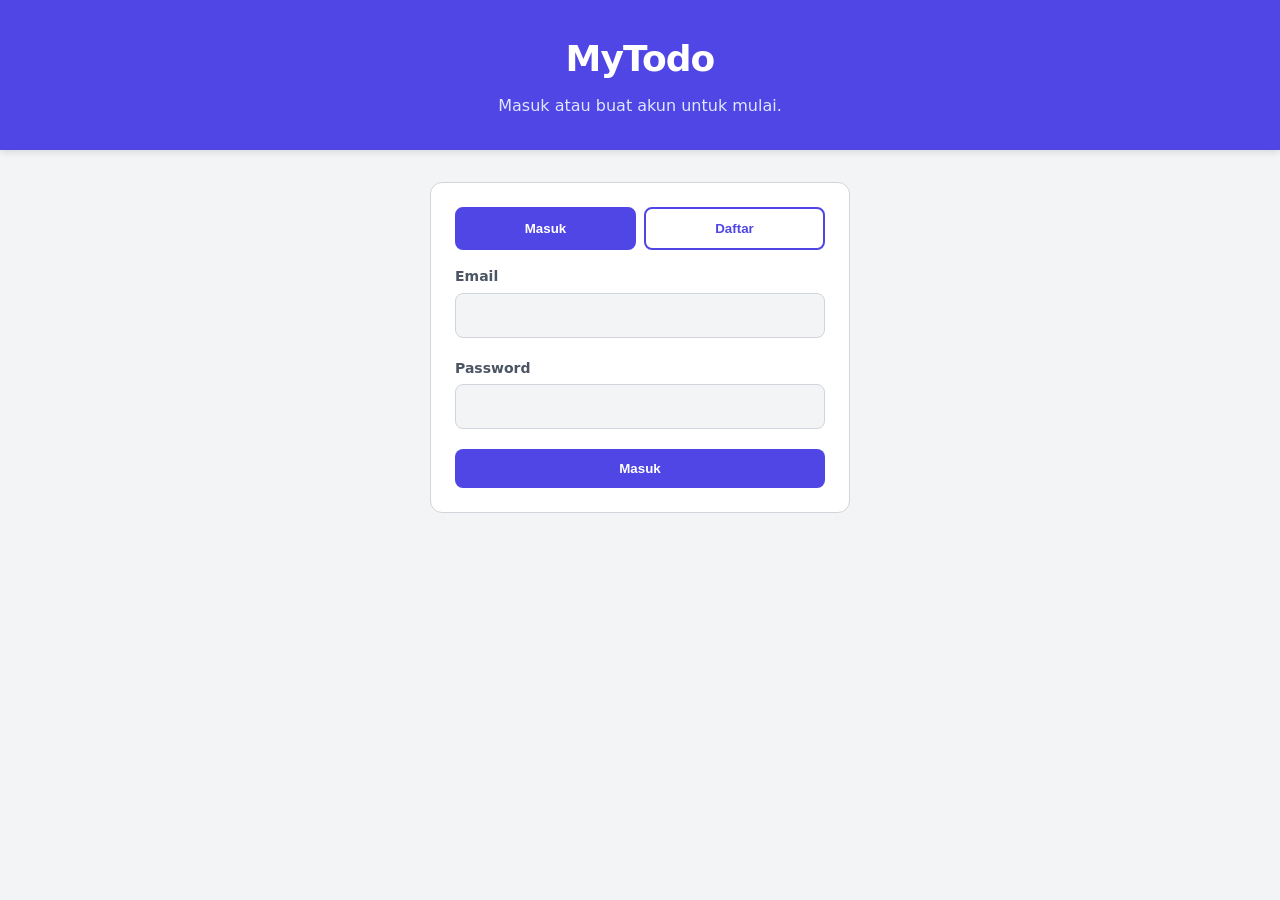
<file: auth.html>
<!DOCTYPE html>
<html lang="id">
<head>
    <meta charset="UTF-8">
    <meta name="viewport" content="width=device-width, initial-scale=1.0">
    <title>Masuk - MyTodo</title>
    <link rel="manifest" href="manifest.json">
    <meta name="theme-color" content="#4F46E5">
    <link rel="icon" href="assets/icons/yuhara-icon.svg">
    <link rel="stylesheet" href="assets/css/style.css">
</head>
<body>
    <div id="a11y-announcer" class="sr-only" role="status" aria-live="polite"></div>

    <header class="app-header" role="banner">
        <div class="header-content">
            <div class="header-text">
                <h1>MyTodo</h1>
                <p id="auth-subtitle">Masuk atau buat akun untuk mulai.</p>
            </div>
        </div>
    </header>

    <main class="auth-card">
        <div class="auth-tabs" role="group" aria-label="Pilih masuk atau daftar">
            <button type="button" id="tab-login" aria-pressed="true">Masuk</button>
            <button type="button" id="tab-register" aria-pressed="false">Daftar</button>
        </div>

        <p id="auth-message" class="flash" role="alert" hidden></p>

        <form id="login-form">
            <div class="form-group">
                <label for="login-email">Email</label>
                <input type="email" id="login-email" autocomplete="email" required aria-required="true">
            </div>
            <div class="form-group">
                <label for="login-password">Password</label>
                <input type="password" id="login-password" autocomplete="current-password" required aria-required="true">
            </div>
            <button type="submit">Masuk</button>
        </form>

        <form id="register-form" hidden>
            <div class="form-group">
                <label for="register-name">Nama</label>
                <input type="text" id="register-name" autocomplete="name" required aria-required="true">
            </div>
            <div class="form-group">
                <label for="register-email">Email</label>
                <input type="email" id="register-email" autocomplete="email" required aria-required="true">
            </div>
            <div class="form-group">
                <label for="register-password">Password (minimal 8 karakter)</label>
                <input type="password" id="register-password" autocomplete="new-password" minlength="8" required aria-required="true">
            </div>
            <button type="submit">Buat Akun</button>
        </form>
    </main>

    <script src="assets/js/auth.js" defer></script>
    <script src="assets/js/login.js" defer></script>
</body>
</html>
</file>
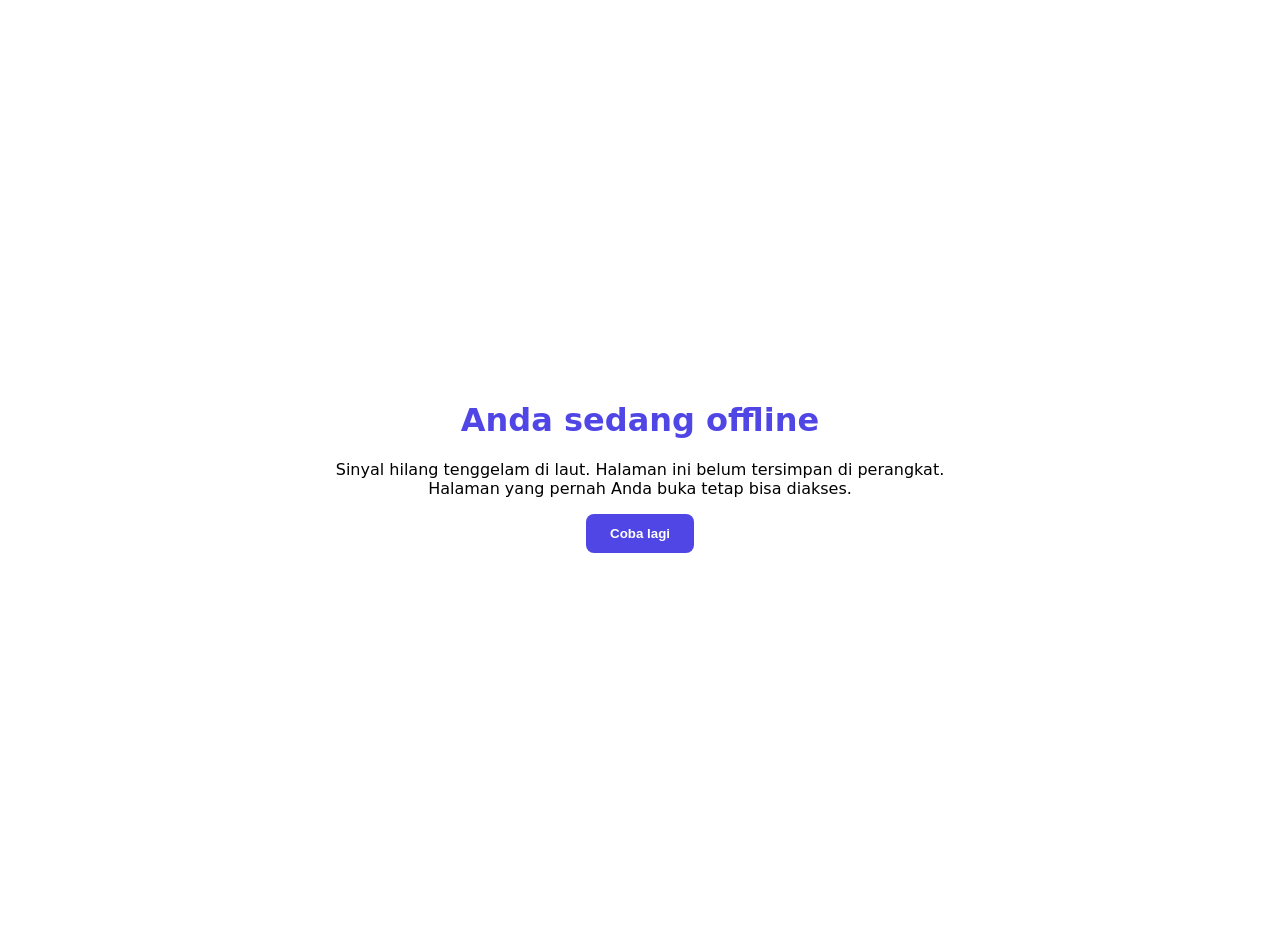
<file: offline.html>
<!DOCTYPE html>
<html lang="id">

    <head>
        <meta charset="UTF-8">
        <meta name="viewport"
            content="width=device-width, initial-scale=1.0">
        <title>Offline - MyTodo</title>
        <style>
            :root {
                color-scheme: light dark;
            }

            body {
                font-family: system-ui, sans-serif;
                display: grid;
                place-items: center;
                min-height: 100vh;
                margin: 0;
                padding: 1rem;
                text-align: center;
            }

            h1 {
                color: #4F46E5;
            }

            button {
                padding: .75rem 1.5rem;
                border: 0;
                border-radius: .5rem;
                background: #4F46E5;
                color: #fff;
                font-weight: 600;
                cursor: pointer;
            }
        </style>
    </head>

    <body>
        <main>
            <h1>Anda sedang offline</h1>
            <p>Sinyal hilang tenggelam di laut. Halaman ini belum tersimpan di perangkat.<br> Halaman yang pernah Anda buka tetap bisa diakses.</p>
            <button onclick="location.reload()">Coba lagi</button>
        </main>
    </body>

</html>
</file>
<file: assets/css/style.css>
:root
{
    --primary: #4F46E5;
    --primary-hover: #4338CA;
    --bg-color: #F3F4F6;
    --panel-bg: #FFFFFF;
    --text-main: #111827;
    --text-muted: #4B5563;
    --border: #D1D5DB;
    --danger: #DC2626;
    --danger-hover: #FEF2F2;
    --focus-ring: #2563EB;
}

body.dark-mode
{
    --bg-color: #111827;
    --panel-bg: #1F2937;
    --text-main: #F9FAFB;
    --text-muted: #D1D5DB;
    --border: #374151;
    --danger-hover: #7F1D1D;
    --focus-ring: #60A5FA;
}

body
{
    font-family: system-ui, -apple-system, sans-serif;
    background-color: var(--bg-color);
    color: var(--text-main);
    line-height: 1.5;
    margin: 0;
    display: flex;
    flex-direction: column;
    min-height: 100vh;
    transition: background-color 0.3s, color 0.3s;
}

.app-header
{
    background-color: var(--primary);
    color: white;
    padding: 2rem 1rem;
    text-align: center;
    box-shadow: 0 4px 6px -1px rgba(0, 0, 0, 0.1);
}

.sr-only
{
    position: absolute;
    width: 1px;
    height: 1px;
    padding: 0;
    margin: -1px;
    overflow: hidden;
    clip: rect(0, 0, 0, 0);
    border: 0;
}

*:focus-visible
{
    outline: 3px solid var(--focus-ring);
    outline-offset: 2px;
}

.header-content
{
    max-width: 1200px;
    margin: 0 auto;
    display: flex;
    flex-direction: column;
    align-items: center;
    justify-content: center;
    gap: 1rem;
    text-align: center;
}

.header-text h1
{
    margin: 0;
    font-size: 2.25rem;
    letter-spacing: -0.025em;
}

.header-text p
{
    margin: 0.5rem 0 0;
    color: #E0E7FF;
}

.btn-theme
{
    background-color: transparent;
    border: 2px solid white;
    border-radius: 0.5rem;
    color: white;
    padding: 0.5rem 1rem;
    font-weight: 600;
}

.btn-theme:hover
{
    background-color: rgba(255, 255, 255, 0.3);
}

.btn-theme-outline
{
    display: inline-block;
    padding: 0.6rem 1rem;
    background-color: transparent;
    color: var(--primary);
    border: 2px solid var(--primary);
    border-radius: 0.5rem;
    font-size: 0.875rem;
    font-weight: 600;
    cursor: pointer;
    text-align: center;
    transition: all 0.2s;
    white-space: nowrap;
}

.btn-theme-outline:hover
{
    background-color: var(--primary);
    color: white;
}

.layout-wrapper
{
    display: flex;
    flex-direction: column;
    flex: 1;
    gap: 1.5rem;
    padding: 1.25rem;
    max-width: 1200px;
    margin: 0 auto;
    width: 100%;
    box-sizing: border-box;
}

.todo-list-panel,
.todo-detail-panel
{
    background-color: var(--panel-bg);
    border: 1px solid var(--border);
    border-radius: 0.75rem;
    padding: 1.25rem 1.5rem;
    width: 100%;
    box-shadow: 0 1px 3px rgba(0, 0, 0, 0.1);
    box-sizing: border-box;
    transition: background-color 0.3s, border-color 0.3s;
}

.create-todo
{
    margin-bottom: 2rem;
}

.todo-form
{
    display: flex;
    flex-direction: column;
    gap: 0.75rem;
    width: 100%;
}

.form-row
{
    display: flex;
    gap: 1rem;
    flex-wrap: wrap;
    align-items: flex-end;
}

.input-group
{
    flex: 1;
    display: flex;
    flex-direction: column;
    gap: 0.25rem;
}

.a11y-label
{
    font-size: 0.875rem;
    font-weight: 600;
    color: var(--text-main);
}

input[type="text"],
input[type="datetime-local"],
textarea,
select
{
    padding: 0.75rem;
    border: 2px solid var(--border);
    border-radius: 0.5rem;
    background-color: var(--bg-color);
    color: var(--text-main);
    font-size: 1rem;
    width: 100%;
    box-sizing: border-box;
}

input[type="file"]
{
    color: transparent;
    padding: 0.35rem 0.5rem;
    cursor: pointer;
}

input[type="file"]::file-selector-button
{
    background-color: var(--bg-color);
    color: var(--text-main);
    border: 1px solid var(--border);
    border-radius: 0.375rem;
    padding: 0.35rem 0.75rem;
    margin-right: 0;
    font-weight: 600;
    font-size: 0.875rem;
    cursor: pointer;
    transition: background-color 0.2s, border-color 0.2s;
}

input[type="file"]::file-selector-button:hover
{
    background-color: var(--border);
}

.todo-form input[type="file"]
{
    font-size: 0.875rem;
}

.todo-form input:not(.sr-only)
{
    flex: 1;
    width: 100%;
    box-sizing: border-box;
    padding: 0.75rem 1rem;
    border: 1px solid var(--border);
    border-radius: 0.5rem;
    font-size: 1rem;
    background-color: var(--panel-bg);
    color: var(--text-main);
}

.todo-form input:not(.sr-only):focus
{
    outline: none;
    border-color: var(--primary);
}

.todo-form-submit
{
    display: flex;
    width: 100%;
}

.custom-file-upload
{
    position: relative;
    display: flex;
    align-items: center;
    gap: 0.75rem;
    height: 100%;
    margin-top: 0.25rem;
}

.file-name
{
    font-size: 0.875rem;
    color: var(--text-muted);
    white-space: nowrap;
    overflow: hidden;
    text-overflow: ellipsis;
    max-width: 120px;
}

.todo-form-submit button
{
    width: 100%;
}

button
{
    padding: 0.75rem 1.25rem;
    background-color: var(--primary);
    color: white;
    border: none;
    border-radius: 0.5rem;
    font-weight: 600;
    cursor: pointer;
    transition: background-color 0.2s;
    white-space: nowrap;
}

button:hover
{
    background-color: var(--primary-hover);
}

button:disabled
{
    opacity: 0.5;
    cursor: not-allowed;
}

h2
{
    margin-top: 0;
    font-size: 1.25rem;
    border-bottom: 2px solid var(--border);
    padding-bottom: 0.75rem;
    margin-bottom: 1.25rem;
}

.todo-list
{
    list-style: none;
    padding: 0;
    margin: 0;
    display: flex;
    flex-direction: column;
    gap: 0.75rem;
}

.todo-item
{
    border: 1px solid var(--border);
    border-radius: 0.5rem;
    padding: 1rem;
    display: flex;
    justify-content: space-between;
    align-items: center;
    gap: 0.75rem;
    transition: all 0.2s ease;
    cursor: pointer;
    flex-wrap: wrap;
}

.todo-item:hover,
.todo-item.active
{
    border-color: var(--primary);
    background-color: rgba(79, 70, 229, 0.05);
}

.todo-content
{
    display: flex;
    align-items: center;
    gap: 0.75rem;
    cursor: pointer;
    flex: 1;
    min-width: 0;
}

.todo-content input[type="checkbox"]
{
    width: 1.25rem;
    height: 1.25rem;
    accent-color: var(--primary);
    cursor: pointer;
    flex-shrink: 0;
}

.task-name
{
    font-size: 1rem;
    font-weight: 500;
    word-break: break-word;
}

.task-completed .task-name
{
    text-decoration: line-through;
    color: var(--text-muted);
}

.todo-actions
{
    display: flex;
    gap: 0.5rem;
    flex-shrink: 0;
}

.btn-small
{
    padding: 0.4rem 0.75rem;
    font-size: 0.8rem;
}

#task-image-preview
{
    max-width: 100%;
    height: auto;
    border-radius: 0.5rem;
    border: 1px solid var(--border);
    margin-top: 0.5rem;
}

.btn-del
{
    background-color: transparent;
    color: var(--danger);
    border: 1px solid var(--danger);
}

.btn-del:hover
{
    background-color: var(--danger-hover);
}

.form-group
{
    margin-bottom: 1.25rem;
    display: flex;
    flex-direction: column;
    gap: 0.35rem;
}

.form-group label
{
    font-size: 0.875rem;
    font-weight: 600;
    color: var(--text-muted);
}

.form-group input,
.form-group textarea,
.form-group select
{
    padding: 0.75rem;
    border: 1px solid var(--border);
    border-radius: 0.5rem;
    font-family: inherit;
    font-size: 1rem;
    width: 100%;
    box-sizing: border-box;
    background-color: var(--bg-color);
    color: var(--text-main);
}

.form-actions
{
    display: flex;
    justify-content: flex-end;
    gap: 0.75rem;
    margin-top: 2rem;
    flex-wrap: wrap;
}

.btn-secondary
{
    background-color: transparent;
    color: var(--danger);
    border: 1px solid var(--danger);
}

.btn-secondary:hover:not(:disabled)
{
    background-color: var(--danger-hover);
}

.sidebar-panel
{
    background-color: var(--panel-bg);
    border: 1px solid var(--border);
    border-radius: 0.75rem;
    padding: 1.25rem 1.5rem;
    width: 100%;
    box-shadow: 0 1px 3px rgba(0, 0, 0, 0.1);
    box-sizing: border-box;
    transition: background-color 0.3s, border-color 0.3s;
}

.app-footer
{
    text-align: center;
    padding: 1.5rem;
    color: var(--text-muted);
    font-size: 0.875rem;
    border-top: 1px solid var(--border);
    background-color: var(--panel-bg);
    margin-top: auto;
}

.nav-menu
{
    list-style: none;
    padding: 0;
    margin: 0;
    display: flex;
    flex-direction: column;
    gap: 0.75rem;
}

.nav-item
{
    display: block;
    padding: 0.75rem 1rem;
    background-color: var(--bg-color);
    color: var(--text-main);
    border: 1px solid var(--border);
    border-radius: 0.5rem;
    font-weight: 500;
    text-decoration: none;
    transition: all 0.2s ease;
}

.nav-item:hover
{
    border-color: var(--primary);
    background-color: rgba(79, 70, 229, 0.05);
}

.nav-item.active
{
    background-color: var(--primary);
    color: white;
    border-color: var(--primary);
    font-weight: 600;
    box-shadow: 0 2px 4px rgba(79, 70, 229, 0.2);
}

@media (min-width: 768px)
{
    .todo-list-panel
    {
        flex: 1.2;
        padding: 1.5rem 2rem;
    }

    .todo-detail-panel
    {
        flex: 1;
        position: sticky;
        top: 2rem;
        padding: 1.5rem 2rem;
    }

    .layout-wrapper
    {
        flex-direction: row;
        align-items: flex-start;
        padding: 2rem;
        gap: 2rem;
    }

    .sidebar-panel
    {
        flex: 0.8;
        position: sticky;
        top: 2rem;
        padding: 1.5rem 2rem;
    }
}

@media (min-width: 640px)
{
    .todo-form-submit button
    {
        width: auto;
    }

    .todo-form-submit
    {
        width: auto;
    }
}

@media (max-width: 480px)
{
    .form-actions button
    {
        width: 100%;
    }
}

.header-actions
{
    display: flex;
    gap: 0.75rem;
    flex-wrap: wrap;
    justify-content: center;
}

.toggle-form
{
    margin: 0;
    display: flex;
}

.task-meta
{
    display: block;
    font-size: 0.8rem;
    color: var(--text-muted);
}

[hidden] { display: none !important; }

.account-menu { position: relative; }

.account-panel {
    position: absolute; 
    right: 0; 
    top: calc(100% + .5rem); 
    z-index: 50;
    min-width: 260px; 
    display: flex; 
    flex-direction: column; 
    gap: .25rem;
    padding: .75rem; 
    text-align: left;
    background: var(--panel-bg); 
    color: var(--text-main);
    border: 1px solid var(--border); 
    border-radius: .75rem;
    box-shadow: 0 10px 25px rgba(0, 0, 0, .2);
}

.account-label { 
    margin: 0 0 .25rem; 
    font-size: .75rem; 
    font-weight: 600; 
    text-transform: uppercase; 
    color: var(--text-muted); 
}

.account-item, .account-action {
    display: flex; 
    flex-direction: column; 
    align-items: flex-start; 
    width: 100%;
    padding: .6rem .75rem; 
    background: transparent; 
    color: var(--text-main);
    border: 1px solid transparent; 
    border-radius: .5rem;
    font-weight: 500; 
    text-align: left; 
    text-decoration: none; 
    cursor: pointer;
}
.account-item small { 
    color: var(--text-muted); 
    font-weight: 400; 
}

.account-item:hover, .account-action:hover { background: var(--bg-color); }

.account-item.current { border-color: var(--primary); }

.account-action { color: var(--primary); }

.auth-card {
    width: calc(100% - 2rem); 
    max-width: 420px; 
    margin: 2rem auto; 
    padding: 1.5rem;
    box-sizing: border-box; 
    background: var(--panel-bg);
    border: 1px solid var(--border); 
    border-radius: .75rem;
}
.auth-tabs { 
    display: flex; 
    gap: .5rem; 
    margin-bottom: 1rem; 
}

.auth-tabs button { 
    flex: 1; 
    background: transparent; 
    color: var(--primary); 
    border: 2px solid var(--primary); 
}

.auth-tabs button:hover, .auth-tabs button[aria-pressed="true"] { 
    background: var(--primary); 
    color: #fff; 
}

.auth-card form button[type="submit"] { width: 100%; }

.flash { 
    padding: .75rem 1rem; 
    border: 1px solid var(--primary); 
    border-radius: .5rem; 
    background: var(--panel-bg); 
    color: var(--text-main); 
}

.flash-error { 
    border-color: var(--danger); 
    color: var(--danger); 
}

.empty-state { 
    list-style: none; 
    color: var(--text-muted); 
}
</file>
